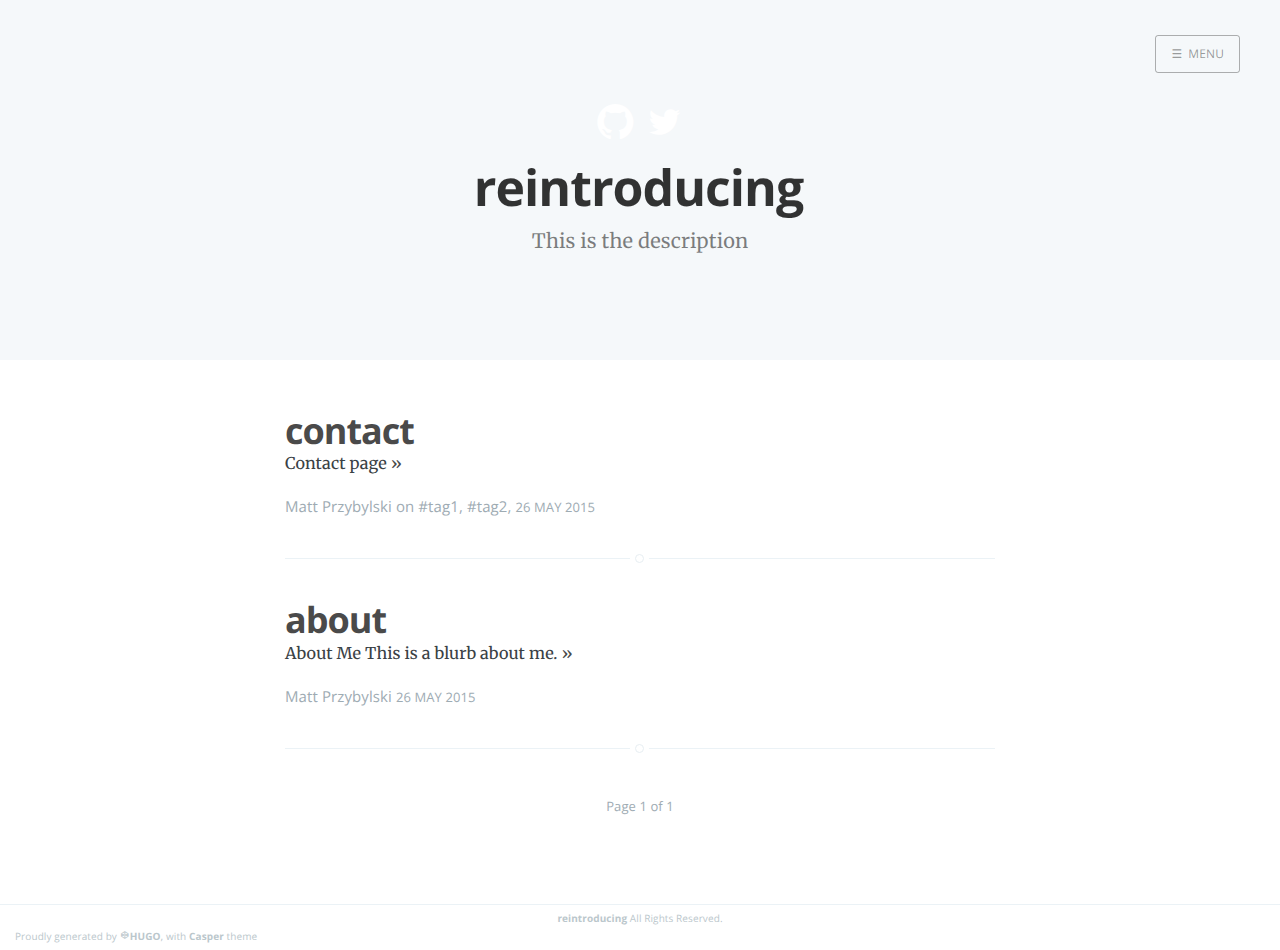
<file: index.html>
<!DOCTYPE html>
<html lang="en-us">
<head>

    <meta charset="utf-8" />
    <meta http-equiv="X-UA-Compatible" content="IE=edge" />

  	<meta property="og:title" content=" reintroducing" />
  	<meta property="og:site_name" content="reintroducing" />
  	<meta property="og:url" content="/" />

    
    <meta property="og:type" content="website" />
    

  <title>
     reintroducing
  </title>

    <meta name="description" content="This is the description" />

    <meta name="HandheldFriendly" content="True" />
    <meta name="viewport" content="width=device-width, initial-scale=1.0" />

    <link rel="shortcut icon" href="/images/favicon.ico">
	  <link rel="apple-touch-icon" href="/images/apple-touch-icon.png" />

    <link rel="stylesheet" type="text/css" href="/css/main.css" />
    <link rel="stylesheet" type="text/css" href="//fonts.googleapis.com/css?family=Merriweather:300,700,700italic,300italic|Open+Sans:700,400|Inconsolata" />


    
      
      
        <link href="/index.xml" rel="alternate" type="application/rss+xml" title="reintroducing" />
      
    
    <meta name="generator" content="Hugo 0.13" />

    <link rel="canonical" href="/" />

    
    <script>
      (function(i,s,o,g,r,a,m){i['GoogleAnalyticsObject']=r;i[r]=i[r]||function(){
      (i[r].q=i[r].q||[]).push(arguments)},i[r].l=1*new Date();a=s.createElement(o),
      m=s.getElementsByTagName(o)[0];a.async=1;a.src=g;m.parentNode.insertBefore(a,m)
      })(window,document,'script','//www.google-analytics.com/analytics.js','ga');

      ga('create', 'UA-311712-1', 'auto');
      ga('send', 'pageview');

    </script>
    
</head>
<body class="nav-closed">

  <div class="nav">
    <h3 class="nav-title">Menu</h3>
    <a href="#" class="nav-close">
        <span class="hidden">Close</span>
    </a>
    <ul>
        
            <li class="nav-opened " role="presentation">
            	<a href="/">Home</a>
            </li>
        
            <li class="nav-opened " role="presentation">
            	<a href="/about/">About</a>
            </li>
        
            <li class="nav-opened " role="presentation">
            	<a href="/contact/">Contact</a>
            </li>
        
    </ul>
    
    
    <a class="subscribe-button icon-feed" href="/index.xml">Subscribe</a>
    
</div>
<span class="nav-cover"></span>


 <div class="site-wrapper">


<header class="main-header no-cover">

    
    <nav class="main-nav overlay clearfix">
        
        
            <a class="menu-button" href="#"><span class="burger">&#9776;</span><span class="word">Menu</span></a>
        
    </nav>
    <div class="vertical">
        <div class="main-header-content inner">
            
                <a  href="https://github.com/reintroducing">
                <span class="icon-github" style="color:white;font-size:2em"></span>
                </a>
            
            &nbsp;
            
                <a class="bloglogo" href="https://twitter.com/reintroducing">
                    <span class="icon-twitter" style="color:white;font-size:2em"></span>
                </a>
            
            <h1 class="page-title">reintroducing</h1>
            <h2 class="page-description">This is the description</h2>
        </div>
    </div>
    <a class="scroll-down icon-arrow-left" href="#content"><span class="hidden">Scroll Down</span></a>
</header>


<main id="content" class="content" role="main">

    

    <div class="extra-pagination inner">
        <nav class="pagination" role="navigation">
	
	<span class="page-number">Page 1 of 1</span>
	
</nav>

    </div>

    
        
<article class="post page">
    <header class="post-header">
        <h2 class="post-title"><a href="/post-title">contact</a></h2>
    </header>
    <section class="post-excerpt">
        <p>Contact page <a class="read-more" href="/post-title">&raquo;</a></p>
    </section>
    <footer class="post-meta">
        
        
            Matt Przybylski
        
        on 
            
                <a href="/tags/tag1/">#tag1</a>,
            
                <a href="/tags/tag2/">#tag2</a>,
            
        
        <time class="post-date" datetime="2015-05-26T21:16:17-05:00">
            26 May 2015
        </time>
    </footer>
</article>




    
        
<article class="post page">
    <header class="post-header">
        <h2 class="post-title"><a href="/about">about</a></h2>
    </header>
    <section class="post-excerpt">
        <p>About Me This is a blurb about me. <a class="read-more" href="/about">&raquo;</a></p>
    </section>
    <footer class="post-meta">
        
        
            Matt Przybylski
        
        
        <time class="post-date" datetime="2015-05-26T19:40:01-05:00">
            26 May 2015
        </time>
    </footer>
</article>




    

    <nav class="pagination" role="navigation">
	
	<span class="page-number">Page 1 of 1</span>
	
</nav>


</main>

    <footer class="site-footer clearfix">
        <section class="copyright"><a href="">reintroducing</a> All Rights Reserved.</section>
        
        <section class="poweredby">Proudly generated by <a class="icon-hugo" href="http://gohugo.io">HUGO</a>, with <a class="icon-theme" href="https://github.com/vjeantet/hugo-theme-casper">Casper</a> theme</section>
        
    </footer>
    </div>
    <script src="/js/bundle.js"></script>

</body>
</html>
</file>
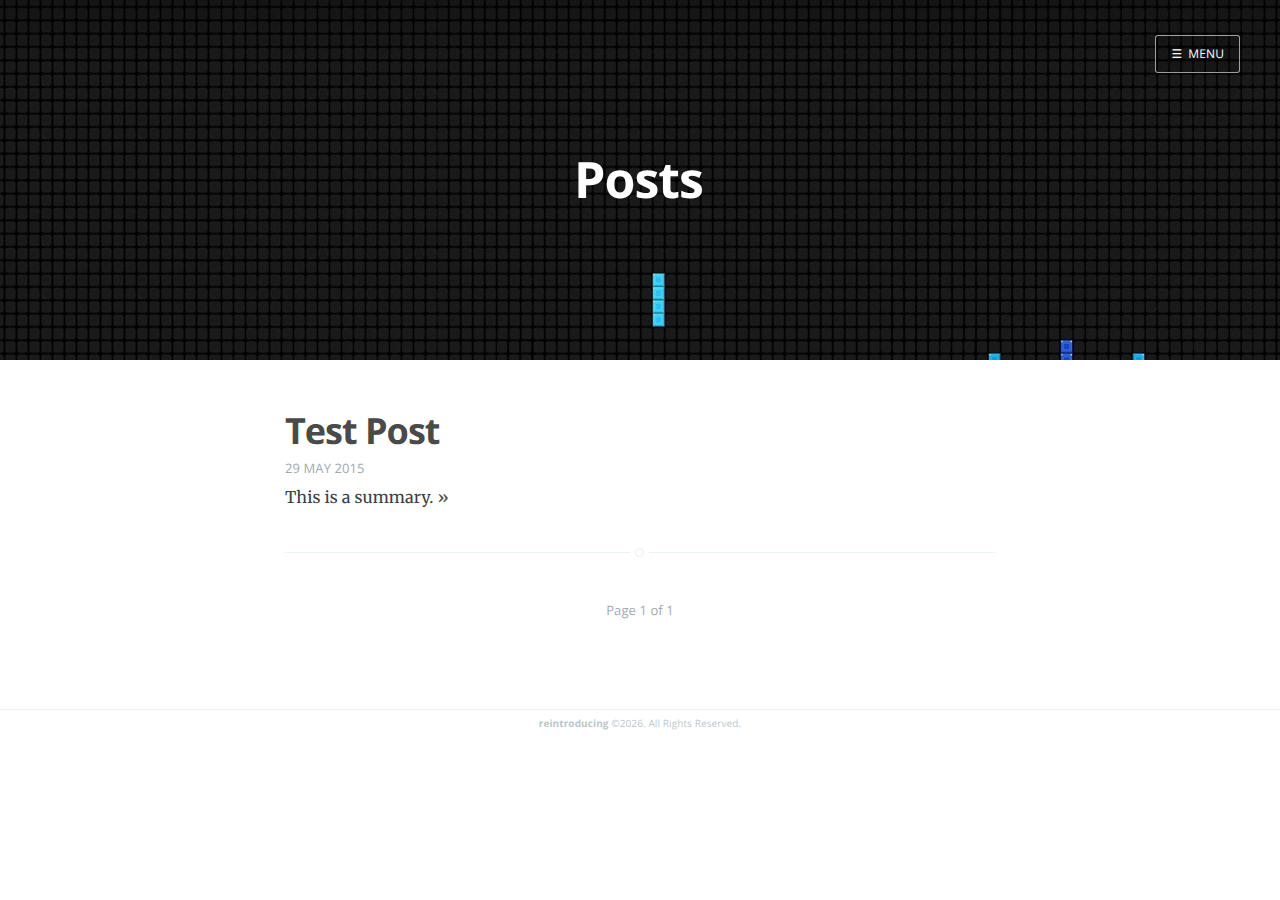
<file: posts/index.html>
<!doctype html>
<html lang="en-us">
    <head>
        <meta charset="utf-8">
        <meta http-equiv="X-UA-Compatible" content="IE=edge">
        <meta name="description" content="Just a dude typing stuff about code.">
        <meta name="HandheldFriendly" content="True">
        <meta name="viewport" content="width=device-width, initial-scale=1.0">
        <meta property="og:title" content=" Posts &middot;  reintroducing" />
        <meta property="og:site_name" content="reintroducing" />
        <meta property="og:url" content="/posts/" />

        
            <meta property="og:type" content="website">
        

        <title> Posts &middot;  reintroducing</title>

        <link rel="shortcut icon" href="/images/favicon.ico">
        <link rel="stylesheet" href="/css/main.css">
        <link rel="stylesheet" href="//fonts.googleapis.com/css?family=Merriweather:300,700,700italic,300italic|Open+Sans:700,400|Inconsolata">

        
            
                <link href="/index.xml" rel="alternate" type="application/rss+xml" title="reintroducing">
            
            
                <link href="/posts/index.xml" rel="alternate" type="application/rss+xml" title="Posts &middot; reintroducing">
            
        

        <meta name="generator" content="Hugo 0.13" />

        <link rel="canonical" href="/posts/">

        
            <script>
                (function(i,s,o,g,r,a,m){i['GoogleAnalyticsObject']=r;i[r]=i[r]||function(){
                (i[r].q=i[r].q||[]).push(arguments)},i[r].l=1*new Date();a=s.createElement(o),
                m=s.getElementsByTagName(o)[0];a.async=1;a.src=g;m.parentNode.insertBefore(a,m)
                })(window,document,'script','//www.google-analytics.com/analytics.js','ga');

                ga('create', 'UA-311712-1', 'auto');
                ga('send', 'pageview');
            </script>
        
    </head>

    <body class="nav-closed">
        <div class="nav">
    <h3 class="nav-title">Menu</h3>
    <a href="#" class="nav-close"><span class="hidden">Close</span></a>

    <ul>
        
            <li class="nav-opened " role="presentation">
            	<a href="/">Home</a>
            </li>
        
            <li class="nav-opened " role="presentation">
            	<a href="/about/">About</a>
            </li>
        
            <li class="nav-opened " role="presentation">
            	<a href="/contact/">Contact</a>
            </li>
        
    </ul>

    
        <a class="subscribe-button icon-feed" href="/posts/index.xml">Subscribe</a>
    
</div>

<span class="nav-cover"></span>

        <div class="site-wrapper">



	<header class="main-header tag-head" style="background-image: url(/images/cover.jpg)">

    <nav class="main-nav overlay clearfix">
      
      
          <a class="menu-button" href="#"><span class="burger">&#9776;</span><span class="word">Menu</span></a>
      
    </nav>
    <div class="vertical">
        <div class="main-header-content inner">
            <h1 class="page-title">Posts</h1>
            <h2 class="page-description">
                
            </h2>
        </div>
    </div>
</header>

<main class="content" role="main">
    

	<div class="extra-pagination inner">
    <nav class="pagination" role="navigation">
	
	<span class="page-number">Page 1 of 1</span>
	
</nav>
	</div>

	
	   
<article class="post posts">
    <header class="post-header">
        <h2 class="post-title"><a href="/posts/2015/05/19/test-post">Test Post</a></h2>
    </header>
    <time class="post-date" datetime="2015-05-29T00:00:00Z">
        29 May 2015
    </time>
    <section class="post-excerpt">
        <p>This is a summary. <a class="read-more" href="/posts/2015/05/19/test-post">&raquo;</a></p>
    </section>
    
</article>
	

	<nav class="pagination" role="navigation">
	
	<span class="page-number">Page 1 of 1</span>
	
</nav>
</main>



            <footer class="site-footer">
                <section class="copyright"><a href="">reintroducing</a> &copy;<script>document.write(new Date().getFullYear());</script>. All Rights Reserved.</section>
            </footer>
        </div>

        <script src="/js/prism.js"></script>
        <script src="/js/bundle.js"></script>
    </body>
</html>
</file>
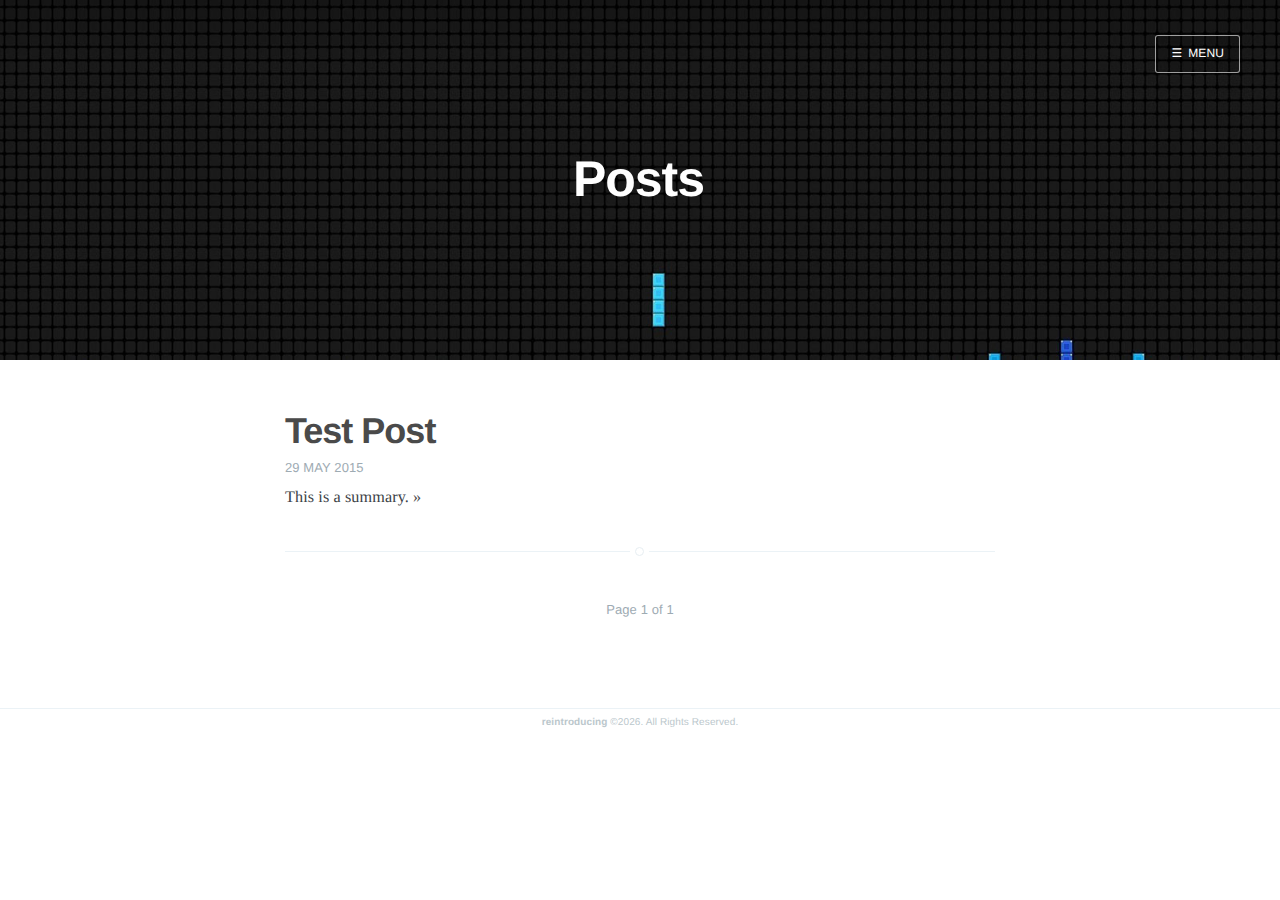
<file: posts/page/1/index.html>
<!DOCTYPE html><html><head><link rel="canonical" href="/posts/"/><meta http-equiv="content-type" content="text/html; charset=utf-8" /><meta http-equiv="refresh" content="0;url=/posts/" /></head></html>
</file>
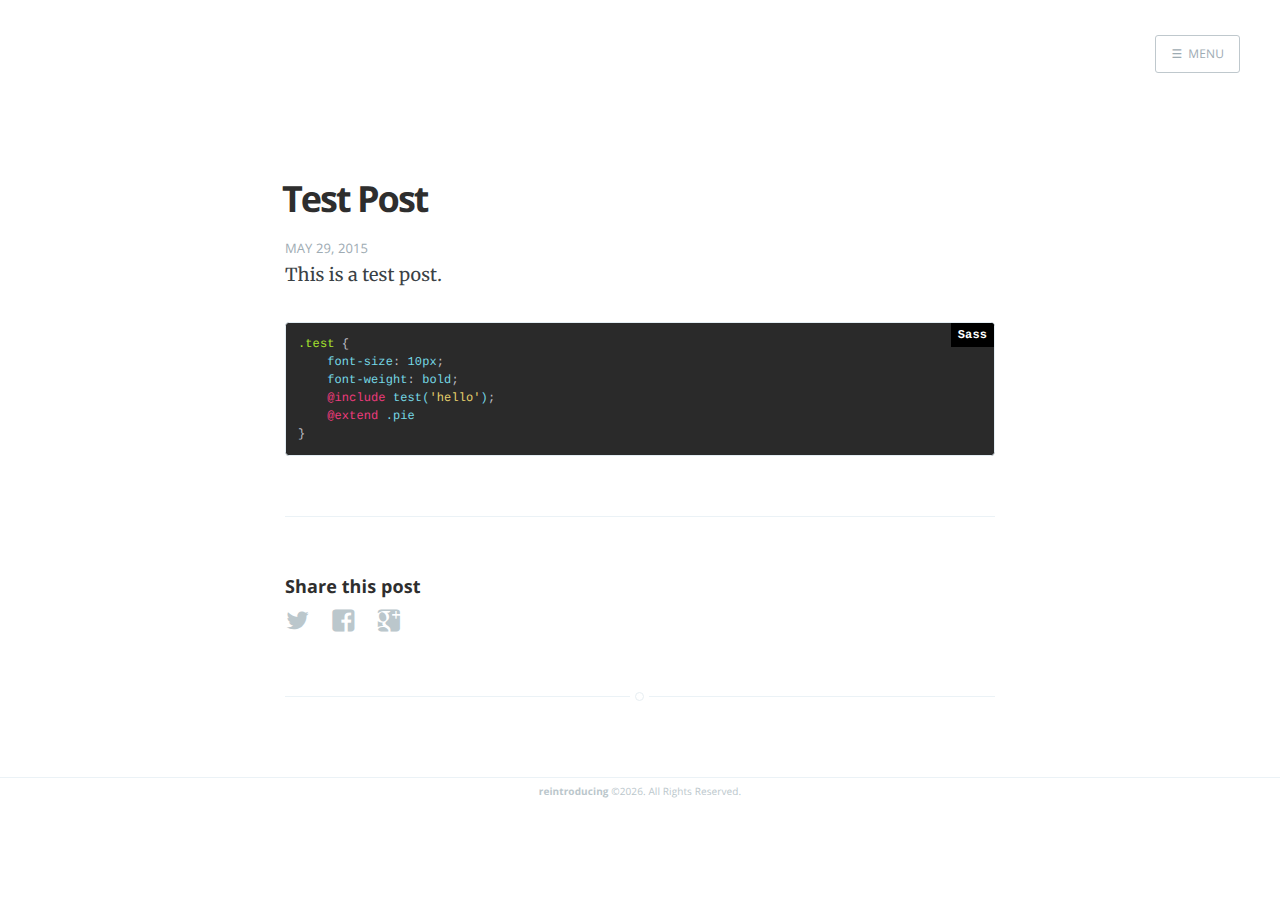
<file: posts/2015/05/19/test-post/index.html>
<!doctype html>
<html lang="en-us">
    <head>
        <meta charset="utf-8">
        <meta http-equiv="X-UA-Compatible" content="IE=edge">
        <meta name="description" content="Just a dude typing stuff about code.">
        <meta name="HandheldFriendly" content="True">
        <meta name="viewport" content="width=device-width, initial-scale=1.0">
        <meta property="og:title" content=" Test Post &middot;  reintroducing" />
        <meta property="og:site_name" content="reintroducing" />
        <meta property="og:url" content="/posts/2015/05/19/test-post/" />

        
            <meta property="og:type" content="article">
            <meta property="og:article:published_time" content="2015-05-29T00:00:00Z">

            
        

        <title> Test Post &middot;  reintroducing</title>

        <link rel="shortcut icon" href="/images/favicon.ico">
        <link rel="stylesheet" href="/css/main.css">
        <link rel="stylesheet" href="//fonts.googleapis.com/css?family=Merriweather:300,700,700italic,300italic|Open+Sans:700,400|Inconsolata">

        
            
                <link href="/index.xml" rel="alternate" type="application/rss+xml" title="reintroducing">
            
            
        

        <meta name="generator" content="Hugo 0.13" />

        <link rel="canonical" href="/posts/2015/05/19/test-post/">

        
            <script>
                (function(i,s,o,g,r,a,m){i['GoogleAnalyticsObject']=r;i[r]=i[r]||function(){
                (i[r].q=i[r].q||[]).push(arguments)},i[r].l=1*new Date();a=s.createElement(o),
                m=s.getElementsByTagName(o)[0];a.async=1;a.src=g;m.parentNode.insertBefore(a,m)
                })(window,document,'script','//www.google-analytics.com/analytics.js','ga');

                ga('create', 'UA-311712-1', 'auto');
                ga('send', 'pageview');
            </script>
        
    </head>

    <body class="nav-closed">
        <div class="nav">
    <h3 class="nav-title">Menu</h3>
    <a href="#" class="nav-close"><span class="hidden">Close</span></a>

    <ul>
        
            <li class="nav-opened " role="presentation">
            	<a href="/">Home</a>
            </li>
        
            <li class="nav-opened " role="presentation">
            	<a href="/about/">About</a>
            </li>
        
            <li class="nav-opened " role="presentation">
            	<a href="/contact/">Contact</a>
            </li>
        
    </ul>

    
        <a class="subscribe-button icon-feed" href="/index.xml">Subscribe</a>
    
</div>

<span class="nav-cover"></span>

        <div class="site-wrapper">



<header class="main-header post-head no-cover">
    <nav class="main-nav clearfix">


        
        
            <a class="menu-button" href="#"><span class="burger">&#9776;</span><span class="word">Menu</span></a>
        
    </nav>
</header>

<main class="content" role="main">
    <article class="post">
        <header class="post-header">
            <h1 class="post-title">Test Post</h1>
            <section class="post-meta">
                <time class="post-date" datetime="2015-05-29T00:00:00Z">May 29, 2015</time>

                
            </section>
        </header>

        <section class="post-content">
            <p>This is a test post.</p>

<pre><code class="language-scss">.test {
    font-size: 10px;
    font-weight: bold;
    @include test('hello');
    @extend .pie
}
</code></pre>

        </section>

        <footer class="post-footer">
            

            

            <section class="share">
                <h4>Share this post</h4>
                <a class="icon-twitter" style="font-size: 1.4em" href="https://twitter.com/share?text=Test%20Post&amp;url=%2fposts%2f2015%2f05%2f19%2ftest-post%2f" onclick="window.open(this.href, 'twitter-share', 'width=550,height=235');return false;">
                    <span class="hidden">Twitter</span>
                </a>
                <a class="icon-facebook" style="font-size: 1.4em" href="https://www.facebook.com/sharer/sharer.php?u=%2fposts%2f2015%2f05%2f19%2ftest-post%2f" onclick="window.open(this.href, 'facebook-share','width=580,height=296');return false;">
                    <span class="hidden">Facebook</span>
                </a>
                <a class="icon-google-plus" style="font-size: 1.4em" href="https://plus.google.com/share?url=%2fposts%2f2015%2f05%2f19%2ftest-post%2f" onclick="window.open(this.href, 'google-plus-share', 'width=490,height=530');return false;">
                    <span class="hidden">Google+</span>
                </a>
            </section>

            
                
                    <div id="disqus_thread"></div>
                    <script type="text/javascript">
                        var disqus_shortname = 'reintroducing';

                        (function() {
                            var dsq = document.createElement('script'); dsq.type = 'text/javascript'; dsq.async = true;
                            dsq.src = '//' + disqus_shortname + '.disqus.com/embed.js';

                            (document.getElementsByTagName('head')[0] || document.getElementsByTagName('body')[0]).appendChild(dsq);
                        })();
                    </script>
                    <noscript>Please enable JavaScript to view the <a href="https://disqus.com/?ref_noscript">comments powered by Disqus.</a></noscript>
                
            
        </footer>
    </article>
</main>

            <footer class="site-footer">
                <section class="copyright"><a href="">reintroducing</a> &copy;<script>document.write(new Date().getFullYear());</script>. All Rights Reserved.</section>
            </footer>
        </div>

        <script src="/js/prism.js"></script>
        <script src="/js/bundle.js"></script>
    </body>
</html>
</file>
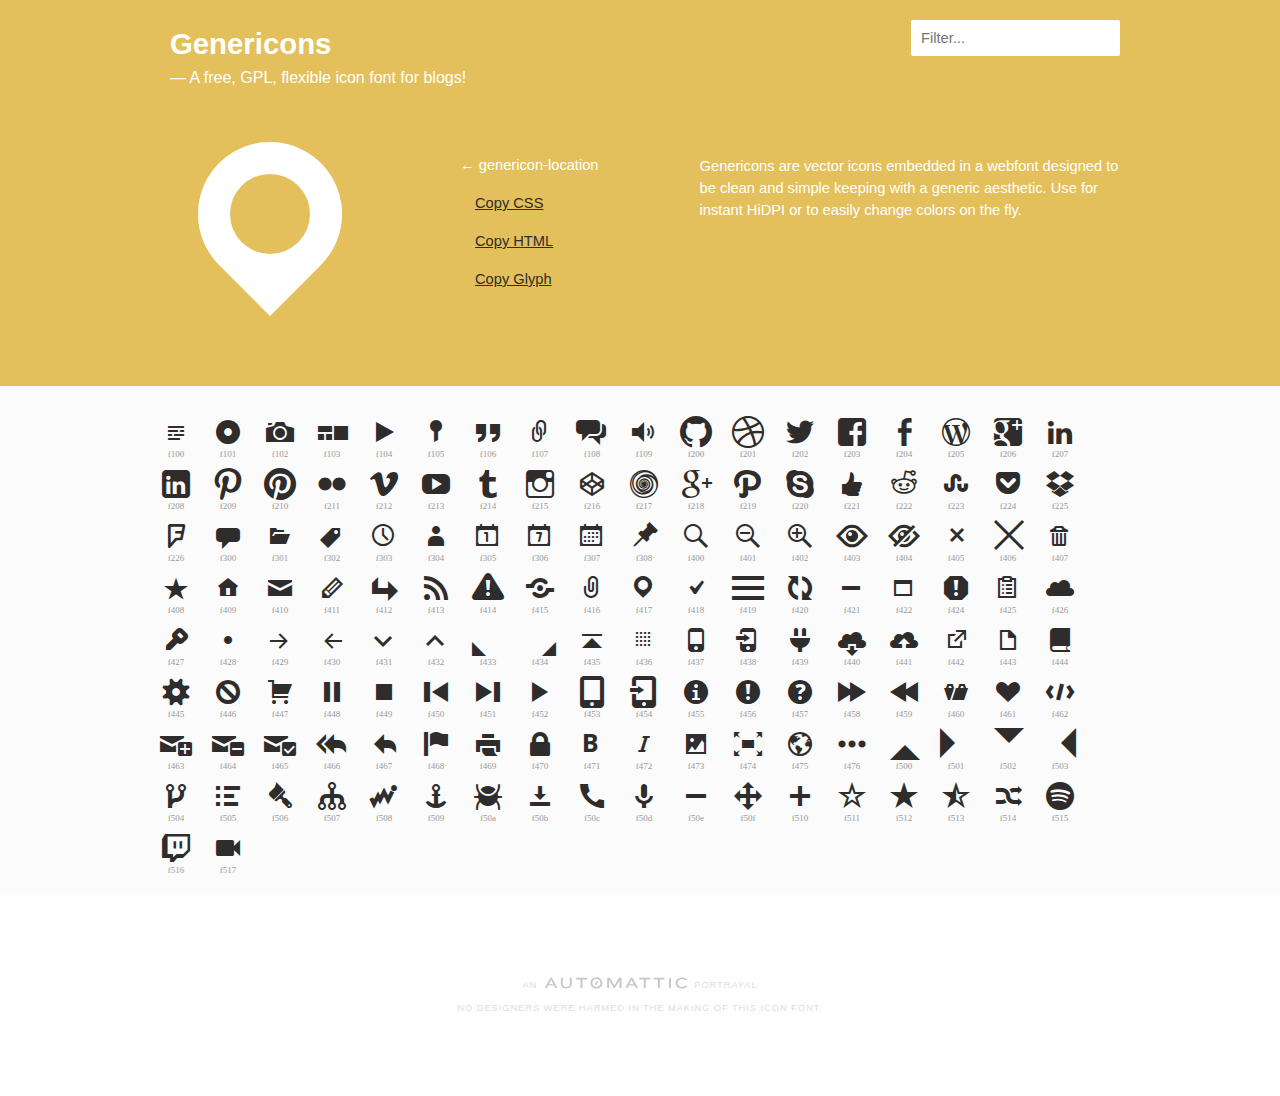
<file: fonts/example.html>
<!DOCTYPE html>
<html>
<head>
<title>Genericons</title>
<link rel="stylesheet" href="genericons.css">
<script type="text/javascript" src="https://ajax.googleapis.com/ajax/libs/jquery/1.7.2/jquery.min.js"></script>
<style type="text/css">
/**
 * Example page CSS
 */

body {
	font-family: sans-serif;
	line-height: 1.5;
	margin: 0;
	color: #2f2d2c;
	background: #fff;
	font-size: 11pt;
}

a {
	color: #2f2d2c;
}

h4 {
	margin-top: 40px;
}

#iconlist {
	clear: both;
	margin-bottom: 20px;
}

#iconlist div {
	padding: 10px;
	overflow: hidden;
	white-space: nowrap;
	font-size: 32px;
	line-height: 1;
	position: relative;
	width: 32px;
	height: 32px;
}

#iconlist div:before {
	margin-right: 20px;
}

#iconlist div:hover {
	cursor: pointer;
	color: #e4c05c;
}

#primary {
	background: #e4c05c;
	overflow: hidden;
}

#content {
	position: relative;
	color: #fff;
	max-width: 980px;
	padding: 0 10px;
	margin: 0 auto;
}

#icons {
	background: #fbfbfb;
}

#icons #iconlist {
	max-width: 980px;
	box-sizing: border-box;
	-moz-box-sizing:border-box;
	-webkit-box-sizing:border-box;
	padding: 20px 0;
	margin: 0 auto;
}

#glyph {
	float: left;
	width: 50%;
	box-sizing: border-box;
	-moz-box-sizing:border-box;
	-webkit-box-sizing:border-box;
	-ms-box-sizing:border-box;
	padding: 20px 0;
}

#glyph .info {
	float: right;
	width: 180px;
	padding: 36px 0 0 0;
}

#glyph .info a {
	color: #2f2d2c;
	display: block;
	padding: 8px 0 8px 15px;
}

#glyph .info strong {
	font-weight: normal;
	display: block;
	padding: 8px 0;
}

#glyph .genericon {
	font-size: 256px;
	width: 256px;
	height: 256px;
	overflow: visible;
	float: left;
}

.description {
	margin-top: 50px;
	width: 48%;
	float: right;
	padding-left: 40px;
	margin-left: 2%;
	box-sizing: border-box;
	-moz-box-sizing:border-box;
	-webkit-box-sizing:border-box;
	-ms-box-sizing:border-box;
	background-size: 4px 4px;
}

#primary h2 {
	color: white;
	margin: 0 auto;
	padding: 22px 0 0 20px;
	max-width: 980px;
	font-size: 2em;
}

#primary h2 span {
	display: block;
	font-weight: normal;
	font-size: 12pt;
}

#footer {
	clear: both;
	max-width: 980px;
	margin: 80px auto;
	text-align: center;
	text-transform: uppercase;
	letter-spacing: .1em;
	font-size: 7pt;
	color: #ddd;
}

#footer a {
	color: #ccc;
	display: inline-block;
	width: 150px;
	overflow: hidden;
	text-indent: 100%;
	position: relative;
	top: 2px;
	opacity: .3;
	background-repeat: no-repeat;
	background-position: center top;
	background-image: url('[data-uri]');
}

#footer a:hover {
	opacity: 1;
}

pre, code {
	font: 14px/1.5 monospace;
}

.code {
	display: block;
	font: 14px/1.5 monospace;
	width: 600px;
	white-space: pre;
	border: 1px solid #ccc;
	padding: 10px;
	overflow: auto;
	min-height: 110px;
}

#iconlist .new, #iconlist .update {
	position: relative;
}

#iconlist .new:after, #iconlist .update:after {
	color: #e4c05c;
	display: block;
	content: "NEW";
	font: bold 8px/1 sans-serif;
	position: absolute;
	top: 0px;
	text-align: center;
	z-index: 10;
	width: 100%;
}

#iconlist .update:after {
	content: "UPDATE";
	left: -1px;
}

body.searching #iconlist span.update:after, body.searching #iconlist span.new:after {
	display: none;
}

#search {
	border: 0;
	border-radius: 2px;
	position: absolute;
	right: 20px;
	font: 11pt sans-serif;
	padding: 10px;
	top: 20px;
	background: rgba(255,255,255,.8);
}

#search:focus {
	background: #fff;
	outline: none;
}

.genericon-404 {
	display: none !important; /* This is an easter egg */
}

.genericon:after {
	content: attr(alt);
	display: block;
	font-size: 9px;
	color: #999;
	text-align: center;
}

.hideUACs.genericon:after {
	content: none;
}


@media only screen and ( max-width: 900px ) {

	#glyph {
		float: none;
		width: 100%;
	}
	
	#glyph .info {
		width: 30%;
	}
	#glyph .genericon {
		width: 70%;
	}

	.description {
		clear: both;
		width: 100%;
		background: none;
		padding-left: 0;
		float: none;
	}

}
</style>
<script type="text/javascript">
/**
 * Example page JS
 */

function copyToClipboard ( text, copyMode ) {
	if ( copyMode == "css" ) {
		window.prompt( "Copy this, then paste in your CSS :before selector.", text );
	} else if ( copyMode == "html" ) {
		window.prompt( "Copy this, then paste in your HTML.", text );
	} else {
		window.prompt( "Copy this, then paste in your Photoshop textfield.", text );
	}
}

function pickRandomIcon() {
	var divs = jQuery("#iconlist div").get().sort(function(){
			return Math.round(Math.random())-0.5;
		}).slice(0,1);

	attr = jQuery(divs).attr('alt');
	cssclass = jQuery(divs).attr('class');
	displayGlyph( attr, cssclass );

}

function displayGlyph( attr, cssclass ) {

	// set permalink
	var permalink = cssclass.split(' genericon-')[1];
	window.location.hash = permalink;

	// css copy string
	csstext = "content: \'\\" + attr + "';";

	// html copy string
	htmltext = '<span class="' + cssclass + '"></span>';

	// glyph copy string
	glyphtemp = "&#x" + attr + ";";
	jQuery('#temp').html( glyphtemp );
	glyphtext = jQuery('#temp').text();

	// final output
	output = '<div class="' + cssclass + '"></div>'
	+ '<div class="info">'
		+ '<strong>&larr; ' + cssclass.split( ' ' )[1] + '</strong>'
		+ '<a href="javascript:copyToClipboard(csstext, \'css\')">Copy CSS</a>'
		+ '<a href="javascript:copyToClipboard(htmltext, \'html\')">Copy HTML</a>'
		+ '<a href="javascript:copyToClipboard(glyphtext)">Copy Glyph</a>'
	+ '</div>';

	jQuery( '#glyph' ).html( output );

}

function sortUnicode ( a, b ) {
	var numberA = jQuery(a).attr('alt').replace('f', '');
	var numberB = jQuery(b).attr('alt').replace('f', '');
	var contentA =parseInt( numberA, 16 );
	var contentB =parseInt( numberB, 16 );
	return (contentA < contentB) ? -1 : (contentA > contentB) ? 1 : 0;
}

jQuery(document).ready(function() {

	// pick random icon if no permalink, otherwise go to permalink
	if ( window.location.hash ) {
		permalink = "genericon-" + window.location.hash.split('#')[1];
		attr = jQuery( '.' + permalink ).attr( 'alt' );
		cssclass = jQuery( '.' + permalink ).attr('class');
		displayGlyph( attr, cssclass );
	} else {
		pickRandomIcon();
	}

	jQuery( '#iconlist div' ).click(function() {

		attr = jQuery( this ).attr( 'alt' );
		cssclass = jQuery( this ).attr( 'class' );

		displayGlyph( attr, cssclass );

	});

	var $rows = jQuery('#iconlist div');
	jQuery('#search').keyup(function() {
	
		// remove update text when using search
		jQuery('body').addClass('searching');
	
	    var val = jQuery.trim(jQuery(this).val()).replace(/ +/g, ' ').toLowerCase();
	
	    $rows.show().filter(function() {
	        var text = jQuery(this).text().replace(/\s+/g, ' ').toLowerCase();
	        return !~text.indexOf(val);
	    }).hide();
	});
	
	jQuery('input#search').focus();

	// sort based on number
	jQuery('#iconlist div').sort( sortUnicode ).appendTo('#iconlist');

});

function toggleUACs() {
	jQuery('.genericon').toggleClass('hideUACs');
}
</script>
</head>

<body>

<div id="main">

	<div id="primary">
		<div id="content">

			<h2>Genericons <span>&mdash; A free, GPL, flexible icon font for blogs!</span></h2>

			<input placeholder="Filter..." name="search" id="search" type="text" value="" maxlength="150" />

			<div id="glyph">
			</div>
			
			<div class="description">
				<p>Genericons are vector icons embedded in a webfont designed to be clean and simple keeping with a generic aesthetic. Use for instant HiDPI or to easily change colors on the fly.</p>
			</div>
			
		</div>
	</div>

	<div id="icons">
		<div id="iconlist">
		
			<!-- note, the text inside the HTML elements is purely for the seach -->
			
			<div alt="f423" class="genericon genericon-404" title="genericon-404">404</div>
			
			<div alt="f508" class="genericon genericon-activity" title="genericon-activity">activity</div>
			
			<div alt="f509" class="genericon genericon-anchor" title="genericon-anchor">anchor</div>
			
			<div alt="f101" class="genericon genericon-aside" title="genericon-aside">aside</div>
			
			<div alt="f416" class="genericon genericon-attachment" title="genericon-attachment">attachment</div>
			
			<div alt="f109" class="genericon genericon-audio" title="genericon-audio">audio</div>
			
			<div alt="f471" class="genericon genericon-bold" title="genericon-bold">bold</div>
			
			<div alt="f444" class="genericon genericon-book" title="genericon-book">book</div>
			
			<div alt="f50a" class="genericon genericon-bug" title="genericon-bug">bug</div>
			
			<div alt="f447" class="genericon genericon-cart" title="genericon-cart">cart</div>
			
			<div alt="f301" class="genericon genericon-category" title="genericon-category">category</div>
			
			<div alt="f108" class="genericon genericon-chat" title="genericon-chat">chat</div>
			
			<div alt="f418" class="genericon genericon-checkmark" title="genericon-checkmark">checkmark</div>
			
			<div alt="f405" class="genericon genericon-close" title="genericon-close">close</div>
			
			<div alt="f406" class="genericon genericon-close-alt" title="genericon-close-alt">close-alt</div>
			
			<div alt="f426" class="genericon genericon-cloud" title="genericon-cloud">cloud</div>
			
			<div alt="f440" class="genericon genericon-cloud-download" title="genericon-cloud-download">cloud-download</div>
			
			<div alt="f441" class="genericon genericon-cloud-upload" title="genericon-cloud-upload">cloud-upload</div>
			
			<div alt="f462" class="genericon genericon-code" title="genericon-code">code</div>
			
			<div alt="f216" class="genericon genericon-codepen" title="genericon-codepen">codepen</div>
			
			<div alt="f445" class="genericon genericon-cog" title="genericon-cog">cog</div>
			
			<div alt="f432" class="genericon genericon-collapse" title="genericon-collapse">collapse</div>
			
			<div alt="f300" class="genericon genericon-comment" title="genericon-comment">comment</div>
			
			<div alt="f305" class="genericon genericon-day" title="genericon-day">day</div>
			
			<div alt="f221" class="genericon genericon-digg" title="genericon-digg">digg</div>
			
			<div alt="f443" class="genericon genericon-document" title="genericon-document">document</div>
			
			<div alt="f428" class="genericon genericon-dot" title="genericon-dot">dot</div>
			
			<div alt="f502" class="genericon genericon-downarrow" title="genericon-downarrow">downarrow</div>
			
			<div alt="f50b" class="genericon genericon-download" title="genericon-download">download</div>
			
			<div alt="f436" class="genericon genericon-draggable" title="genericon-draggable">draggable</div>
			
			<div alt="f201" class="genericon genericon-dribbble" title="genericon-dribbble">dribbble</div>
			
			<div alt="f225" class="genericon genericon-dropbox" title="genericon-dropbox">dropbox</div>
			
			<div alt="f433" class="genericon genericon-dropdown" title="genericon-dropdown">dropdown</div>
			
			<div alt="f434" class="genericon genericon-dropdown-left" title="genericon-dropdown-left">dropdown-left</div>
			
			<div alt="f411" class="genericon genericon-edit" title="genericon-edit">edit</div>
			
			<div alt="f476" class="genericon genericon-ellipsis" title="genericon-ellipsis">ellipsis</div>
			
			<div alt="f431" class="genericon genericon-expand" title="genericon-expand">expand</div>
			
			<div alt="f442" class="genericon genericon-external" title="genericon-external">external</div>
			
			<div alt="f203" class="genericon genericon-facebook" title="genericon-facebook">facebook</div>
			
			<div alt="f204" class="genericon genericon-facebook-alt" title="genericon-facebook-alt">facebook-alt</div>
			
			<div alt="f458" class="genericon genericon-fastforward" title="genericon-fastforward">fastforward</div>
			
			<div alt="f413" class="genericon genericon-feed" title="genericon-feed">feed</div>
			
			<div alt="f468" class="genericon genericon-flag" title="genericon-flag">flag</div>
			
			<div alt="f211" class="genericon genericon-flickr" title="genericon-flickr">flickr</div>
			
			<div alt="f226" class="genericon genericon-foursquare" title="genericon-foursquare">foursquare</div>
			
			<div alt="f474" class="genericon genericon-fullscreen" title="genericon-fullscreen">fullscreen</div>
			
			<div alt="f103" class="genericon genericon-gallery" title="genericon-gallery">gallery</div>
			
			<div alt="f200" class="genericon genericon-github" title="genericon-github">github</div>
			
			<div alt="f206" class="genericon genericon-googleplus" title="genericon-googleplus">googleplus</div>
			
			<div alt="f218" class="genericon genericon-googleplus-alt" title="genericon-googleplus-alt">googleplus-alt</div>
			
			<div alt="f50c" class="genericon genericon-handset" title="genericon-handset">handset</div>
			
			<div alt="f461" class="genericon genericon-heart" title="genericon-heart">heart</div>
			
			<div alt="f457" class="genericon genericon-help" title="genericon-help">help</div>
			
			<div alt="f404" class="genericon genericon-hide" title="genericon-hide">hide</div>
			
			<div alt="f505" class="genericon genericon-hierarchy" title="genericon-hierarchy">hierarchy</div>
			
			<div alt="f409" class="genericon genericon-home" title="genericon-home">home</div>
			
			<div alt="f102" class="genericon genericon-image" title="genericon-image">image</div>
			
			<div alt="f455" class="genericon genericon-info" title="genericon-info">info</div>
			
			<div alt="f215" class="genericon genericon-instagram" title="genericon-instagram">instagram</div>
			
			<div alt="f472" class="genericon genericon-italic" title="genericon-italic">italic</div>
			
			<div alt="f427" class="genericon genericon-key" title="genericon-key">key</div>
			
			<div alt="f503" class="genericon genericon-leftarrow" title="genericon-leftarrow">leftarrow</div>
			
			<div alt="f107" class="genericon genericon-link" title="genericon-link">link</div>
			
			<div alt="f207" class="genericon genericon-linkedin" title="genericon-linkedin">linkedin</div>
			
			<div alt="f208" class="genericon genericon-linkedin-alt" title="genericon-linkedin-alt">linkedin-alt</div>
			
			<div alt="f417" class="genericon genericon-location" title="genericon-location">location</div>
			
			<div alt="f470" class="genericon genericon-lock" title="genericon-lock">lock</div>
			
			<div alt="f410" class="genericon genericon-mail" title="genericon-mail">mail</div>
			
			<div alt="f422" class="genericon genericon-maximize" title="genericon-maximize">maximize</div>
			
			<div alt="f419" class="genericon genericon-menu" title="genericon-menu">menu</div>
			
			<div alt="f50d" class="genericon genericon-microphone" title="genericon-microphone">microphone</div>
			
			<div alt="f421" class="genericon genericon-minimize" title="genericon-minimize">minimize</div>
			
			<div alt="f50e" class="genericon genericon-minus" title="genericon-minus">minus</div>
			
			<div alt="f307" class="genericon genericon-month" title="genericon-month">month</div>
			
			<div alt="f50f" class="genericon genericon-move" title="genericon-move">move</div>
			
			<div alt="f429" class="genericon genericon-next" title="genericon-next">next</div>
			
			<div alt="f456" class="genericon genericon-notice" title="genericon-notice">notice</div>
			
			<div alt="f506" class="genericon genericon-paintbrush" title="genericon-paintbrush">paintbrush</div>
			
			<div alt="f219" class="genericon genericon-path" title="genericon-path">path</div>
			
			<div alt="f448" class="genericon genericon-pause" title="genericon-pause">pause</div>
			
			<div alt="f437" class="genericon genericon-phone" title="genericon-phone">phone</div>
			
			<div alt="f473" class="genericon genericon-picture" title="genericon-picture">picture</div>
			
			<div alt="f308" class="genericon genericon-pinned" title="genericon-pinned">pinned</div>
			
			<div alt="f209" class="genericon genericon-pinterest" title="genericon-pinterest">pinterest</div>
			
			<div alt="f210" class="genericon genericon-pinterest-alt" title="genericon-pinterest-alt">pinterest-alt</div>
			
			<div alt="f452" class="genericon genericon-play" title="genericon-play">play</div>
			
			<div alt="f439" class="genericon genericon-plugin" title="genericon-plugin">plugin</div>
			
			<div alt="f510" class="genericon genericon-plus" title="genericon-plus">plus</div>
			
			<div alt="f224" class="genericon genericon-pocket" title="genericon-pocket">pocket</div>
			
			<div alt="f217" class="genericon genericon-polldaddy" title="genericon-polldaddy">polldaddy</div>
			
			<div alt="f460" class="genericon genericon-portfolio" title="genericon-portfolio">portfolio</div>
			
			<div alt="f430" class="genericon genericon-previous" title="genericon-previous">previous</div>
			
			<div alt="f469" class="genericon genericon-print" title="genericon-print">print</div>
			
			<div alt="f106" class="genericon genericon-quote" title="genericon-quote">quote</div>
			
			<div alt="f511" class="genericon genericon-rating-empty" title="genericon-rating-empty">rating-empty</div>
			
			<div alt="f512" class="genericon genericon-rating-full" title="genericon-rating-full">rating-full</div>
			
			<div alt="f513" class="genericon genericon-rating-half" title="genericon-rating-half">rating-half</div>
			
			<div alt="f222" class="genericon genericon-reddit" title="genericon-reddit">reddit</div>
			
			<div alt="f420" class="genericon genericon-refresh" title="genericon-refresh">refresh</div>
			
			<div alt="f412" class="genericon genericon-reply" title="genericon-reply">reply</div>
			
			<div alt="f466" class="genericon genericon-reply-alt" title="genericon-reply-alt">reply-alt</div>
			
			<div alt="f467" class="genericon genericon-reply-single" title="genericon-reply-single">reply-single</div>
			
			<div alt="f459" class="genericon genericon-rewind" title="genericon-rewind">rewind</div>
			
			<div alt="f501" class="genericon genericon-rightarrow" title="genericon-rightarrow">rightarrow</div>
			
			<div alt="f400" class="genericon genericon-search" title="genericon-search">search</div>
			
			<div alt="f438" class="genericon genericon-send-to-phone" title="genericon-send-to-phone">send-to-phone</div>
			
			<div alt="f454" class="genericon genericon-send-to-tablet" title="genericon-send-to-tablet">send-to-tablet</div>
			
			<div alt="f415" class="genericon genericon-share" title="genericon-share">share</div>
			
			<div alt="f403" class="genericon genericon-show" title="genericon-show">show</div>
			
			<div alt="f514" class="genericon genericon-shuffle" title="genericon-shuffle">shuffle</div>
			
			<div alt="f507" class="genericon genericon-sitemap" title="genericon-sitemap">sitemap</div>
			
			<div alt="f451" class="genericon genericon-skip-ahead" title="genericon-skip-ahead">skip-ahead</div>
			
			<div alt="f450" class="genericon genericon-skip-back" title="genericon-skip-back">skip-back</div>
			
			<div alt="f220" class="genericon genericon-skype" title="genericon-skype">skype</div>
			
			<div alt="f424" class="genericon genericon-spam" title="genericon-spam">spam</div>
			
			<div alt="f515" class="genericon genericon-spotify" title="genericon-spotify">spotify</div>
			
			<div alt="f100" class="genericon genericon-standard" title="genericon-standard">standard</div>
			
			<div alt="f408" class="genericon genericon-star" title="genericon-star">star</div>
			
			<div alt="f105" class="genericon genericon-status" title="genericon-status">status</div>
			
			<div alt="f449" class="genericon genericon-stop" title="genericon-stop">stop</div>
			
			<div alt="f223" class="genericon genericon-stumbleupon" title="genericon-stumbleupon">stumbleupon</div>
			
			<div alt="f463" class="genericon genericon-subscribe" title="genericon-subscribe">subscribe</div>
			
			<div alt="f465" class="genericon genericon-subscribed" title="genericon-subscribed">subscribed</div>
			
			<div alt="f425" class="genericon genericon-summary" title="genericon-summary">summary</div>
			
			<div alt="f453" class="genericon genericon-tablet" title="genericon-tablet">tablet</div>
			
			<div alt="f302" class="genericon genericon-tag" title="genericon-tag">tag</div>
			
			<div alt="f303" class="genericon genericon-time" title="genericon-time">time</div>
			
			<div alt="f435" class="genericon genericon-top" title="genericon-top">top</div>
			
			<div alt="f407" class="genericon genericon-trash" title="genericon-trash">trash</div>
			
			<div alt="f214" class="genericon genericon-tumblr" title="genericon-tumblr">tumblr</div>
			
			<div alt="f516" class="genericon genericon-twitch" title="genericon-twitch">twitch</div>
			
			<div alt="f202" class="genericon genericon-twitter" title="genericon-twitter">twitter</div>
			
			<div alt="f446" class="genericon genericon-unapprove" title="genericon-unapprove">unapprove</div>
			
			<div alt="f464" class="genericon genericon-unsubscribe" title="genericon-unsubscribe">unsubscribe</div>
			
			<div alt="f401" class="genericon genericon-unzoom" title="genericon-unzoom">unzoom</div>
			
			<div alt="f500" class="genericon genericon-uparrow" title="genericon-uparrow">uparrow</div>
			
			<div alt="f304" class="genericon genericon-user" title="genericon-user">user</div>
			
			<div alt="f104" class="genericon genericon-video" title="genericon-video">video</div>
			
			<div alt="f517" class="genericon genericon-videocamera" title="genericon-videocamera">videocamera</div>
			
			<div alt="f212" class="genericon genericon-vimeo" title="genericon-vimeo">vimeo</div>
			
			<div alt="f414" class="genericon genericon-warning" title="genericon-warning">warning</div>
			
			<div alt="f475" class="genericon genericon-website" title="genericon-website">website</div>
			
			<div alt="f306" class="genericon genericon-week" title="genericon-week">week</div>
			
			<div alt="f205" class="genericon genericon-wordpress" title="genericon-wordpress">wordpress</div>
			
			<div alt="f504" class="genericon genericon-xpost" title="genericon-xpost">xpost</div>
			
			<div alt="f213" class="genericon genericon-youtube" title="genericon-youtube">youtube</div>
			
			<div alt="f402" class="genericon genericon-zoom" title="genericon-zoom">zoom</div>
			

		</div>
		
		<div id="temp" style="display: none;"></div>
		
	</div>

	<div id="footer">

		<p>An <a href="http://automattic.com" rel="nofollow">Automattic</a> Portrayal</p>
		<p>No designers were harmed in the making of this icon font.</p>
		

	</div>

</div>

</body>
</html>
</file>
<file: fonts/genericons.css>
/**

	Genericons

*/


/* IE8 and below use EOT and allow cross-site embedding. 
   IE9 uses WOFF which is base64 encoded to allow cross-site embedding.
   So unfortunately, IE9 will throw a console error, but it'll still work.
   When the font is base64 encoded, cross-site embedding works in Firefox */

@font-face {
    font-family: 'Genericons';
    src: url('Genericons.eot');
}

@font-face {
    font-family: 'Genericons';
    src: url([data-uri]) format('woff'),
         url('Genericons.ttf') format('truetype'),
         url('Genericons.svg#genericonsregular') format('svg');
    font-weight: normal;
    font-style: normal;
}

@media screen and (-webkit-min-device-pixel-ratio:0) {
  @font-face {
    font-family: "Genericons";
    src: url("./Genericons.svg#Genericons") format("svg");
  }
}


/**
 * All Genericons
 */

.genericon {
	font-size: 16px;
	vertical-align: top;
	text-align: center;
	-moz-transition: color .1s ease-in 0;
	-webkit-transition: color .1s ease-in 0;
	display: inline-block;
	font-family: "Genericons";
	font-style: normal;
	font-weight: normal;
	font-variant: normal;
	line-height: 1;
	text-decoration: inherit;
	text-transform: none;
	-moz-osx-font-smoothing: grayscale;
	-webkit-font-smoothing: antialiased;
	speak: none;
}


/**
 * Individual icons
 */

.genericon-404:before { content: "\f423"; }
.genericon-activity:before { content: "\f508"; }
.genericon-anchor:before { content: "\f509"; }
.genericon-aside:before { content: "\f101"; }
.genericon-attachment:before { content: "\f416"; }
.genericon-audio:before { content: "\f109"; }
.genericon-bold:before { content: "\f471"; }
.genericon-book:before { content: "\f444"; }
.genericon-bug:before { content: "\f50a"; }
.genericon-cart:before { content: "\f447"; }
.genericon-category:before { content: "\f301"; }
.genericon-chat:before { content: "\f108"; }
.genericon-checkmark:before { content: "\f418"; }
.genericon-close:before { content: "\f405"; }
.genericon-close-alt:before { content: "\f406"; }
.genericon-cloud:before { content: "\f426"; }
.genericon-cloud-download:before { content: "\f440"; }
.genericon-cloud-upload:before { content: "\f441"; }
.genericon-code:before { content: "\f462"; }
.genericon-codepen:before { content: "\f216"; }
.genericon-cog:before { content: "\f445"; }
.genericon-collapse:before { content: "\f432"; }
.genericon-comment:before { content: "\f300"; }
.genericon-day:before { content: "\f305"; }
.genericon-digg:before { content: "\f221"; }
.genericon-document:before { content: "\f443"; }
.genericon-dot:before { content: "\f428"; }
.genericon-downarrow:before { content: "\f502"; }
.genericon-download:before { content: "\f50b"; }
.genericon-draggable:before { content: "\f436"; }
.genericon-dribbble:before { content: "\f201"; }
.genericon-dropbox:before { content: "\f225"; }
.genericon-dropdown:before { content: "\f433"; }
.genericon-dropdown-left:before { content: "\f434"; }
.genericon-edit:before { content: "\f411"; }
.genericon-ellipsis:before { content: "\f476"; }
.genericon-expand:before { content: "\f431"; }
.genericon-external:before { content: "\f442"; }
.genericon-facebook:before { content: "\f203"; }
.genericon-facebook-alt:before { content: "\f204"; }
.genericon-fastforward:before { content: "\f458"; }
.genericon-feed:before { content: "\f413"; }
.genericon-flag:before { content: "\f468"; }
.genericon-flickr:before { content: "\f211"; }
.genericon-foursquare:before { content: "\f226"; }
.genericon-fullscreen:before { content: "\f474"; }
.genericon-gallery:before { content: "\f103"; }
.genericon-github:before { content: "\f200"; }
.genericon-googleplus:before { content: "\f206"; }
.genericon-googleplus-alt:before { content: "\f218"; }
.genericon-handset:before { content: "\f50c"; }
.genericon-heart:before { content: "\f461"; }
.genericon-help:before { content: "\f457"; }
.genericon-hide:before { content: "\f404"; }
.genericon-hierarchy:before { content: "\f505"; }
.genericon-home:before { content: "\f409"; }
.genericon-image:before { content: "\f102"; }
.genericon-info:before { content: "\f455"; }
.genericon-instagram:before { content: "\f215"; }
.genericon-italic:before { content: "\f472"; }
.genericon-key:before { content: "\f427"; }
.genericon-leftarrow:before { content: "\f503"; }
.genericon-link:before { content: "\f107"; }
.genericon-linkedin:before { content: "\f207"; }
.genericon-linkedin-alt:before { content: "\f208"; }
.genericon-location:before { content: "\f417"; }
.genericon-lock:before { content: "\f470"; }
.genericon-mail:before { content: "\f410"; }
.genericon-maximize:before { content: "\f422"; }
.genericon-menu:before { content: "\f419"; }
.genericon-microphone:before { content: "\f50d"; }
.genericon-minimize:before { content: "\f421"; }
.genericon-minus:before { content: "\f50e"; }
.genericon-month:before { content: "\f307"; }
.genericon-move:before { content: "\f50f"; }
.genericon-next:before { content: "\f429"; }
.genericon-notice:before { content: "\f456"; }
.genericon-paintbrush:before { content: "\f506"; }
.genericon-path:before { content: "\f219"; }
.genericon-pause:before { content: "\f448"; }
.genericon-phone:before { content: "\f437"; }
.genericon-picture:before { content: "\f473"; }
.genericon-pinned:before { content: "\f308"; }
.genericon-pinterest:before { content: "\f209"; }
.genericon-pinterest-alt:before { content: "\f210"; }
.genericon-play:before { content: "\f452"; }
.genericon-plugin:before { content: "\f439"; }
.genericon-plus:before { content: "\f510"; }
.genericon-pocket:before { content: "\f224"; }
.genericon-polldaddy:before { content: "\f217"; }
.genericon-portfolio:before { content: "\f460"; }
.genericon-previous:before { content: "\f430"; }
.genericon-print:before { content: "\f469"; }
.genericon-quote:before { content: "\f106"; }
.genericon-rating-empty:before { content: "\f511"; }
.genericon-rating-full:before { content: "\f512"; }
.genericon-rating-half:before { content: "\f513"; }
.genericon-reddit:before { content: "\f222"; }
.genericon-refresh:before { content: "\f420"; }
.genericon-reply:before { content: "\f412"; }
.genericon-reply-alt:before { content: "\f466"; }
.genericon-reply-single:before { content: "\f467"; }
.genericon-rewind:before { content: "\f459"; }
.genericon-rightarrow:before { content: "\f501"; }
.genericon-search:before { content: "\f400"; }
.genericon-send-to-phone:before { content: "\f438"; }
.genericon-send-to-tablet:before { content: "\f454"; }
.genericon-share:before { content: "\f415"; }
.genericon-show:before { content: "\f403"; }
.genericon-shuffle:before { content: "\f514"; }
.genericon-sitemap:before { content: "\f507"; }
.genericon-skip-ahead:before { content: "\f451"; }
.genericon-skip-back:before { content: "\f450"; }
.genericon-skype:before { content: "\f220"; }
.genericon-spam:before { content: "\f424"; }
.genericon-spotify:before { content: "\f515"; }
.genericon-standard:before { content: "\f100"; }
.genericon-star:before { content: "\f408"; }
.genericon-status:before { content: "\f105"; }
.genericon-stop:before { content: "\f449"; }
.genericon-stumbleupon:before { content: "\f223"; }
.genericon-subscribe:before { content: "\f463"; }
.genericon-subscribed:before { content: "\f465"; }
.genericon-summary:before { content: "\f425"; }
.genericon-tablet:before { content: "\f453"; }
.genericon-tag:before { content: "\f302"; }
.genericon-time:before { content: "\f303"; }
.genericon-top:before { content: "\f435"; }
.genericon-trash:before { content: "\f407"; }
.genericon-tumblr:before { content: "\f214"; }
.genericon-twitch:before { content: "\f516"; }
.genericon-twitter:before { content: "\f202"; }
.genericon-unapprove:before { content: "\f446"; }
.genericon-unsubscribe:before { content: "\f464"; }
.genericon-unzoom:before { content: "\f401"; }
.genericon-uparrow:before { content: "\f500"; }
.genericon-user:before { content: "\f304"; }
.genericon-video:before { content: "\f104"; }
.genericon-videocamera:before { content: "\f517"; }
.genericon-vimeo:before { content: "\f212"; }
.genericon-warning:before { content: "\f414"; }
.genericon-website:before { content: "\f475"; }
.genericon-week:before { content: "\f306"; }
.genericon-wordpress:before { content: "\f205"; }
.genericon-xpost:before { content: "\f504"; }
.genericon-youtube:before { content: "\f213"; }
.genericon-zoom:before { content: "\f402"; }
</file>
<file: css/main.css>
/*! normalize.css v3.0.2 | MIT License | git.io/normalize */.menu-button:focus,.nav-close:focus,a:active,a:hover{outline:0}.ir,fieldset,hr,img,legend{border:0}legend,td,th{padding:0}pre.line-numbers,pre.line-numbers>code,sub,sup{position:relative}.ir:before,.line-numbers-rows>span,.line-numbers-rows>span:before,article,aside,details,figcaption,figure,footer,header,hgroup,hr,main,menu,nav,pre code,section,summary{display:block}html{font-family:sans-serif;-ms-text-size-adjust:100%;-webkit-text-size-adjust:100%}body{margin:0}audio,canvas,progress,video{display:inline-block;vertical-align:baseline}audio:not([controls]){display:none;height:0}[hidden],template{display:none}a{background-color:transparent}abbr[title]{border-bottom:1px dotted}b,optgroup,strong{font-weight:700}dfn{font-style:italic}mark{background:#ff0;color:#000}small{font-size:80%}sub,sup{font-size:75%;line-height:0;vertical-align:baseline}sup{top:-.5em}sub{bottom:-.25em}svg:not(:root){overflow:hidden}code,kbd,pre,samp{font-family:monospace,monospace;font-size:1em}button,input,optgroup,select,textarea{color:inherit;font:inherit;margin:0}.token.bold,.token.important,.token.statement{font-weight:700}button{overflow:visible}button,select{text-transform:none}button,html input[type=button],input[type=reset],input[type=submit]{-webkit-appearance:button;cursor:pointer}button[disabled],html input[disabled]{cursor:default}button::-moz-focus-inner,input::-moz-focus-inner{border:0;padding:0}input{line-height:normal}input[type=checkbox],input[type=radio]{box-sizing:border-box;padding:0}input[type=number]::-webkit-inner-spin-button,input[type=number]::-webkit-outer-spin-button{height:auto}input[type=search]{-webkit-appearance:textfield;box-sizing:content-box}input[type=search]::-webkit-search-cancel-button,input[type=search]::-webkit-search-decoration{-webkit-appearance:none}code[class*=language-],pre[class*=language-]{display:block;direction:ltr;text-align:left;word-spacing:normal}pre[class*=language-]{padding:1em;margin:.5em 0;border-radius:.3em}.token.italic{font-style:italic}pre.line-numbers{padding-left:3.8em;counter-reset:linenumber}.line-numbers .line-numbers-rows{position:absolute;pointer-events:none;top:0;font-size:100%;left:-3.8em;width:3em;letter-spacing:-1px;border-right:1px solid #999;-webkit-user-select:none;-moz-user-select:none;-ms-user-select:none;user-select:none}.line-numbers-rows>span{pointer-events:none;counter-increment:linenumber}.line-numbers-rows>span:before{content:counter(linenumber);color:#999;padding-right:.8em;text-align:right}code[class*=language-],pre[class*=language-]{-moz-tab-size:4;tab-size:4;-webkit-hyphens:none;-moz-hyphens:none;-ms-hyphens:none;hyphens:none;white-space:pre;white-space:pre-wrap;word-break:break-all;word-wrap:break-word;font-family:Menlo,Monaco,"Courier New",monospace;font-size:12px;line-height:18px;color:#76d9e6;text-shadow:none}:not(pre)>code[class*=language-],pre[class*=language-]{background:#2a2a2a}:not(pre)>code[class*=language-]{padding:.15em .2em .05em;border-radius:.3em;border:.13em solid #7a6652;box-shadow:1px 1px .3em -.1em #000 inset}.namespace{opacity:.7}.token.cdata,.token.comment,.token.doctype,.token.prolog{color:#6f705e}.token.boolean,.token.null,.token.number,.token.operator{color:#a77afe}.language-css .token.string,.style .token.string,.token.attr-name,.token.entity,.token.string,.token.url{color:#e6d06c}.token.selector{color:#a6e22d}.token.atrule,.token.attr-value,.token.control,.token.directive,.token.important,.token.keyword,.token.unit{color:#ef3b7d}.token.regex,.token.statement{color:#76d9e6}.token.placeholder,.token.variable{color:#fff}.token.punctuation{color:#bebec5}.token.entity{cursor:help}.token.debug{color:red}pre[data-line]{position:relative;padding:1em 0 1em 3em}.line-highlight{position:absolute;left:0;right:0;padding:inherit 0;margin-top:1em;background:rgba(255,255,255,.08);pointer-events:none;line-height:inherit;white-space:pre}blockquote,fieldset,figure,ol,p,ul{padding:0;margin:0}.line-highlight:before,.line-highlight[data-end]:after{content:attr(data-start);position:absolute;top:.4em;left:.6em;min-width:1em;padding:.2em .5em;background-color:rgba(255,255,255,.4);color:#000;font:700 65%/1 sans-serif;height:1em;line-height:1em;text-align:center;border-radius:999px;text-shadow:none;box-shadow:0 1px 1px rgba(255,255,255,.7)}.page-title,.subscribe-button,h1,h2,h3,h4,h5,h6{font-family:"Open Sans",sans-serif}.line-highlight[data-end]:after{content:attr(data-end);top:auto;bottom:.4em}code.language-markup{color:#f9f9f9}code.language-markup .token.tag{color:#ef3b7d}code.language-markup .token.attr-name{color:#a6e22d}code.language-markup .token.attr-value{color:#e6d06c}code.language-markup .token.script,code.language-markup .token.script .token.keyword,code.language-markup .token.style{color:#76d9e6}button,input,select,textarea{color:#000}pre[class*=language-]{white-space:pre!important;word-wrap:normal!important;overflow:auto;max-height:610px}pre:after{position:absolute;top:0;right:0;padding:3px 7px;font-weight:700;background-color:#000;color:#fff}.inner,.main-header,.main-nav,.site-wrapper,pre{position:relative}pre.language-markup:after{content:'HTML'}pre.language-css:after{content:'CSS'}pre.language-javascript:after{content:'JavaScript'}pre.language-php:after{content:'PHP'}pre.language-scss:after{content:'Sass'}pre.language-python:after{content:'Python'}*{box-sizing:border-box}audio,canvas,img,svg,video{vertical-align:middle}textarea{overflow:auto;resize:vertical}img{max-width:100%;height:auto}.ir{background-color:transparent;overflow:hidden}code,pre,tt{border:1px solid #E3EDF3;font-family:Inconsolata,monospace,sans-serif;background:#F7FAFB}.ir:before{content:"";width:0;height:150%}body,html{height:100%;max-height:100%}blockquote small,kbd{display:inline-block}html{-webkit-font-smoothing:antialiased;-moz-osx-font-smoothing:grayscale;overflow-y:scroll;font-size:62.5%;-webkit-tap-highlight-color:transparent}h1,h2,h3,h4,h5,h6{padding:0;-webkit-font-feature-settings:'dlig' 1,'liga' 1,'lnum' 1,'kern' 1;-moz-font-feature-settings:'dlig' 1,'liga' 1,'lnum' 1,'kern' 1;-o-font-feature-settings:'dlig' 1,'liga' 1,'lnum' 1,'kern' 1;color:#2E2E2E;line-height:1.15em;margin:0 0 .4em;text-rendering:geometricPrecision}a,a:visited{text-decoration:none}@font-face{font-family:genericons;src:url(../fonts/Genericons.eot);src:url(../fonts/Genericons.eot?#iefix)format("embedded-opentype"),url(../fonts/Genericons.woff)format("woff"),url(../fonts/Genericons.ttf)format("truetype"),url(../fonts/Genericons.svg#entypo)format("svg");font-weight:400;font-style:normal}[class*=" icon-"]:before,[class^=icon-]:before{font-family:genericons,"Open Sans",sans-serif;speak:none;font-style:normal;font-weight:400;font-variant:normal;text-transform:none;line-height:1;text-decoration:none!important;-webkit-font-smoothing:antialiased;-moz-osx-font-smoothing:grayscale}.main-nav a,.nav li a,.post-meta a,.post-title a,.read-more,.scroll-down,.subscribe-button{text-decoration:none}blockquote cite,dl dt{font-weight:700}.icon-github:before{content:"\f200"}.icon-hugo:before{content:"\f216"}.icon-ghost:before{content:"\f100"}.icon-feed:before{content:"\f413"}.icon-twitter:before{content:"\f202"}.icon-google-plus:before{content:"\f206"}.icon-facebook:before{content:"\f203"}.icon-arrow-left:before{content:"\f431"}.icon-stats:before{content:"\f508"}.icon-location:before{content:"\f417"}.icon-link:before{content:"\f442"}body{font-family:Merriweather,serif;letter-spacing:.01rem;font-size:1.8rem;line-height:1.75em;color:#3A4145;-webkit-font-feature-settings:'kern' 1;-moz-font-feature-settings:'kern' 1;-o-font-feature-settings:'kern' 1;text-rendering:geometricPrecision}::-moz-selection{text-shadow:none;background:#D6EDFF}::selection{text-shadow:none;background:#D6EDFF}h1{font-size:5rem;letter-spacing:-2px;text-indent:-3px}.page-title,h2{letter-spacing:-1px}h2{font-size:3.6rem}h3{font-size:3rem}h4{font-size:2.5rem}h5,h6{font-size:2rem}a{color:#4A4A4A;transition:color .3s ease}a:hover{color:#111}dl,ol,p,ul{-webkit-font-feature-settings:'liga' 1,'onum' 1,'kern' 1;-moz-font-feature-settings:'liga' 1,'onum' 1,'kern' 1;-o-font-feature-settings:'liga' 1,'onum' 1,'kern' 1;margin:0 0 1.75em;text-rendering:geometricPrecision}ol,ul{padding-left:3rem}ol ol,ol ul,ul ol,ul ul{margin:0 0 .4em;padding-left:2em}dl dd,dl dt{margin-bottom:1em}dl dt{float:left;width:180px;overflow:hidden;clear:left;text-align:right;text-overflow:ellipsis;white-space:nowrap}pre,table{box-sizing:border-box;width:100%}dl dd{margin-left:200px}li{margin:.4em 0}li li{margin:0}hr{box-sizing:content-box;height:1px;border-top:#EFEFEF 1px solid;margin:3.2em 0;padding:0}blockquote{box-sizing:border-box;margin:1.75em 0 1.75em -2.2em;padding:0 0 0 1.75em;border-left:#4A4A4A .4em solid}blockquote p{margin:.8em 0;font-style:italic}blockquote small{margin:.8em 0 .8em 1.5em;font-size:.9em;color:#CCC}blockquote small:before{content:"\2014 \00A0"}blockquote cite a{font-weight:400}mark{background-color:#FFC336}code,tt{padding:1px 3px;font-size:.85em;white-space:pre-wrap;border-radius:2px}pre{margin:0 0 1.75em;padding:10px;font-size:.9em;white-space:pre;overflow:auto;border-radius:3px}pre code,pre tt{font-size:inherit;white-space:pre-wrap;background:0 0;border:none;padding:0}.menu-button,.nav li a,.post-date{white-space:nowrap}kbd{margin-bottom:.4em;padding:1px 8px;border:1px solid #CCC;color:#666;text-shadow:#FFF 0 1px 0;font-size:.9em;font-weight:700;background:#F4F4F4;border-radius:4px;box-shadow:0 1px 0 rgba(0,0,0,.2),0 1px 0 0 #fff inset}table{border-collapse:collapse;border-spacing:0;margin:1.75em 0;max-width:100%;background-color:transparent}.inner,.post{max-width:710px}table td,table th{padding:8px;line-height:20px;text-align:left;vertical-align:top;border-top:#EFEFEF 1px solid}table th{color:#000}table caption+thead tr:first-child td,table caption+thead tr:first-child th,table colgroup+thead tr:first-child td,table colgroup+thead tr:first-child th,table thead:first-child tr:first-child td,table thead:first-child tr:first-child th{border-top:0}table tbody+tbody{border-top:#EFEFEF 2px solid}.post-footer,.site-footer{border-top:#EBF2F6 1px solid}table table table{background-color:#FFF}table tbody>tr:nth-child(odd)>td,table tbody>tr:nth-child(odd)>th{background-color:#F6F6F6}table.plain tbody>tr:nth-child(odd)>td,table.plain tbody>tr:nth-child(odd)>th{background:0 0}.fluid-width-video-wrapper,iframe{display:block;margin:1.75em 0}.fluid-width-video-wrapper iframe{margin:0}.clearfix:after,.clearfix:before{content:" ";display:table}.clearfix:after{clear:both}.clearfix{zoom:1}.hidden{text-indent:-9999px;visibility:hidden;display:none}.inner{width:80%;margin:0 auto}.vertical{display:table-cell;vertical-align:middle}.site-wrapper{z-index:10;min-height:100%;background:#fff;transition:-webkit-transform .5s ease;transition:transform .5s ease}body.nav-opened .site-wrapper{overflow-x:hidden;-webkit-transform:translate3D(-240px,0,0);transform:translate3D(-240px,0,0);transition:-webkit-transform .3s ease;transition:transform .3s ease}.main-header{display:table;width:100%;height:100vh;margin-bottom:5rem;text-align:center;background:center center no-repeat #222;background-size:cover;overflow:hidden}.main-header .inner{width:80%}.main-nav{padding:35px 40px;margin:0 0 30px}.main-nav a{font-family:'Open Sans',sans-serif}body.nav-opened .nav-cover{position:fixed;top:0;left:0;right:240px;bottom:0;z-index:200}.nav-title,.subscribe-button{text-transform:uppercase;left:30px}.nav{position:fixed;top:0;right:0;bottom:0;z-index:5;width:240px;opacity:0;background:#111;margin-bottom:0;text-align:left;overflow-y:auto;transition:-webkit-transform .5s ease,opacity .3s ease .7s;transition:transform .5s ease,opacity .3s ease .7s}.author-image,.nav li a,.post-template .content{overflow:hidden}body.nav-closed .nav{-webkit-transform:translate3D(97px,0,0);transform:translate3D(97px,0,0)}body.nav-opened .nav{opacity:1;transition:-webkit-transform .3s ease,opacity 0s ease 0s;transition:transform .3s ease,opacity 0s ease 0s;-webkit-transform:translate3D(0,0,0);transform:translate3D(0,0,0)}.nav-title{position:absolute;top:45px;font-size:16px;font-weight:100;color:#fff}.nav-close{position:absolute;top:38px;right:25px;width:20px;height:20px;padding:0;font-size:10px}.nav-close:after,.nav-close:before{content:'';position:absolute;width:20px;height:1px;background:#969696;top:15px;transition:background .15s ease}.nav-close:before{-webkit-transform:rotate(45deg);transform:rotate(45deg)}.nav-close:after{-webkit-transform:rotate(-45deg);transform:rotate(-45deg)}.nav-close:hover:after,.nav-close:hover:before{background:#fff}.nav ul{padding:90px 9% 5%;list-style:none;counter-reset:item}.nav li:before{display:block;float:right;padding-right:4%;padding-left:5px;text-align:right;font-size:1.2rem;vertical-align:bottom;color:#B8B8B8;content:counter(item,lower-roman);counter-increment:item}.nav li{margin:0}.nav li a{line-height:1.4;font-size:1.4rem;display:block;padding:.6rem 4%;text-overflow:ellipsis}.nav li a:after{display:inline-block;content:" .......................................................";color:rgba(255,255,255,.2);margin-left:5px}.nav .nav-current:before{color:#fff}.nav .nav-current a:after{content:" ";border-bottom:rgba(255,255,255,.5)1px solid;width:100%;height:1px}.nav a:link,.nav a:visited{color:#B8B8B8}.nav a:active,.nav a:focus,.nav a:hover,.nav li.nav-current a{color:#fff}.subscribe-button{box-sizing:border-box;display:block;position:absolute;bottom:30px;right:30px;height:38px;padding:0 20px;color:#111!important;text-align:center;font-size:12px;line-height:35px;border-radius:3px;background:#fff;transition:all ease .3s}.subscribe-button:before{font-size:9px;margin-right:6px}.scroll-down{display:block;position:absolute;z-index:100;bottom:45px;left:50%;margin-left:-16px;width:34px;height:34px;font-size:44px;text-align:center;color:rgba(255,255,255,.7);-webkit-animation:bounce 4s 2s infinite;animation:bounce 4s 2s infinite}.scroll-down:hover{color:#fff;-webkit-animation:none;animation:none}.home-template .main-header:after{display:block;content:" ";width:150px;height:130px;border-radius:100%;position:absolute;bottom:0;left:50%;margin-left:-75px;background:radial-gradient(ellipse at center,rgba(0,0,0,.15) 0,transparent 70%,transparent 100%)}.blog-logo img,.menu-button{box-sizing:border-box;height:38px}.author-profile:after,.extra-pagination:after,.post:after{content:"";bottom:-5px}.archive-template .main-header:after,.archive-template .scroll-down,.no-cover .scroll-down,.no-cover.main-header:after{display:none}.blog-logo{display:block;float:left;background:0 0!important;border:none!important}.blog-logo img{display:block;padding:1px 0 5px;width:auto}.menu-button{display:inline-block;float:right;padding:0 15px;border:1px solid #bfc8cd;opacity:1;color:#9EABB3;text-align:center;font-size:12px;text-transform:uppercase;line-height:35px;border-radius:3px;background:rgba(0,0,0,.1);transition:all .5s ease}.menu-button .burger{font-size:12px;margin-right:6px}body.nav-opened .menu-button{padding:0 12px;background:#111!important;border-color:#111!important;color:#fff!important;-webkit-transform:translate3D(94px,0,0);transform:translate3D(94px,0,0);transition:all .3s ease}body.nav-opened .menu-button .word{opacity:0;transition:all .3s ease}.main-nav.overlay{position:absolute;top:0;left:0;right:0;height:70px;border:none;background:linear-gradient(to bottom,rgba(0,0,0,.2) 0,transparent 100%)}.no-cover .main-nav.overlay,.no-cover .menu-button{background:0 0}.main-nav.overlay a{color:#fff}.main-nav.overlay .menu-button{border-color:rgba(255,255,255,.6)}.main-nav.overlay a:hover{color:#222;border-color:#fff;background:#fff}.menu-button:hover{border-color:#555;color:#555}.page-title{margin:10px 0;font-size:5rem;font-weight:700;color:#fff}.page-description{margin:0;font-size:2rem;line-height:1.5em;font-weight:400;font-family:Merriweather,serif;letter-spacing:.01rem;color:rgba(255,255,255,.8)}.post-date,.post-meta{font-family:"Open Sans",sans-serif}.no-cover.main-header{min-height:160px;max-height:40vh;background:#f5f8fa}.no-cover .page-title{color:rgba(0,0,0,.8)}.no-cover .page-description{color:rgba(0,0,0,.5)}.no-cover .main-nav.overlay .menu-button{color:rgba(0,0,0,.4);border-color:rgba(0,0,0,.3)}.author-meta,.author-meta a,.post-date,.post-meta,.post-meta a{color:#9EABB3}.home-template .page-title{-webkit-animation:fade-in-down .6s;animation:fade-in-down .6s;-webkit-animation-delay:.2s;animation-delay:.2s}.home-template .page-description{-webkit-animation:fade-in-down .9s;animation:fade-in-down .9s;-webkit-animation-delay:.1s;animation-delay:.1s}.post{position:relative;width:80%;margin:4rem auto;padding-bottom:4rem;border-bottom:#EBF2F6 1px solid;word-wrap:break-word;-moz-hyphens:auto;-ms-hyphens:auto;-webkit-hyphens:auto;hyphens:auto}.post:after{display:block;width:7px;height:7px;border:1px solid #E7EEF2;position:absolute;left:50%;margin-left:-5px;background:#FFF;border-radius:100%;box-shadow:#FFF 0 0 0 5px}body:not(.post-template) .post-title{font-size:3.6rem;margin-bottom:0}.post-excerpt p{margin:0;font-size:.9em;line-height:1.7em}.post-meta{display:block;margin:1.75rem 0 0;font-size:1.5rem;line-height:2.2rem}.author-thumb{width:24px;height:24px;float:left;margin-right:9px;border-radius:100%}.post-meta a:hover{text-decoration:underline}.user-meta{position:relative;padding:.3rem 40px 0 100px;min-height:77px}.post-date{text-transform:uppercase;font-size:1.3rem}.publish-date,.user-bio{display:block;font-size:1.4rem;line-height:1.5em}.user-image{position:absolute;top:0;left:0}.user-name{display:block;font-weight:700}.user-bio{max-width:440px}.publish-meta{position:absolute;top:0;right:0;padding:4.3rem 0 4rem;text-align:right}.author-profile,.copyright,.pagination{text-align:center}.publish-heading{display:block;font-weight:700}.post-template .post-header{margin-bottom:3.4rem}.post-template .post-title{margin-bottom:0}.post-template .post-meta{margin:0}.post-template .post-date{padding:0;margin:0;border:none}.post-template .post{margin-top:0;border-bottom:none;padding-bottom:0}.post-template .post:after{display:none}.post-content img{display:block;max-width:126%;height:auto;padding:.6em 0;position:relative;left:50%;-webkit-transform:translateX(-50%);transform:translateX(-50%)}.post-footer{position:relative;margin:6rem 0 0;padding:6rem 0 0}.post-footer h4{font-size:1.8rem;margin:0}.post-footer p{margin:1rem 0;font-size:1.4rem;line-height:1.75em}.author-meta{padding:0;list-style:none;font-size:1.4rem;line-height:1;font-style:italic}.author-meta a:hover{color:#111}.post-footer .author{margin-right:180px}.post-footer h4 a{color:#2e2e2e;text-decoration:none}.post-footer h4 a:hover{text-decoration:underline}.author-meta a,.post-footer .share a,.site-footer a{text-decoration:none}.post-footer .share a{font-size:1.8rem;display:inline-block;margin:1rem 1.6rem 1.6rem 0;color:#BBC7CC}.author-bio,.post-footer .share a:hover{color:#50585D}.author-image,.author-image .img,.author-profile:after{display:block;border-radius:100%}.post-head.main-header{height:65vh;min-height:180px}.no-cover.post-head.main-header{height:85px;min-height:0;margin-bottom:0;background:0 0}.author-head.main-header,.tag-head.main-header{height:40vh;min-height:180px}.no-cover.author-head.main-header{height:10vh;min-height:100px;background:0 0}.author-profile{padding:0 15px 5rem;border-bottom:#EBF2F6 1px solid}.author-profile:after{width:7px;height:7px;border:1px solid #E7EEF2;position:absolute;left:50%;margin-left:-5px;background:#FFF;box-shadow:#FFF 0 0 0 5px}.author-image{box-sizing:border-box;position:absolute;top:-40px;left:50%;margin-left:-40px;width:80px;height:80px;padding:6px;background:#fff;z-index:2;box-shadow:#E7EEF2 0 0 0 1px}.author-image .img{position:relative;width:100%;height:100%;background-size:cover;background-position:center center}.author-profile .author-image{position:relative;left:auto;top:auto;width:120px;height:120px;padding:3px;margin:-100px auto 0;box-shadow:none}.author-title{margin:1.5rem 0 1rem}.author-bio{font-size:1.8rem;line-height:1.5em;font-weight:200;letter-spacing:0;text-indent:0}.author-meta{margin:1.6rem 0}.author-profile .author-meta{margin:2rem 0;font-family:Merriweather,serif;letter-spacing:.01rem;font-size:1.7rem}.pagination,.site-footer{font-family:"Open Sans",sans-serif}.author-meta span{display:inline-block;margin:0 2rem 1rem 0;word-wrap:break-word}.archive-template .author-profile .author-meta{display:none}.gist table{margin:0;font-size:1.4rem}.gist td{line-height:1.4}.gist .line-number{min-width:25px}.content .embedPastebin{margin-bottom:1.75em}.pagination{position:relative;width:80%;max-width:710px;margin:4rem auto;font-size:1.3rem;color:#9EABB3}.pagination a{color:#9EABB3;transition:all .2s ease}.newer-posts,.older-posts{position:absolute;display:inline-block;padding:0 15px;border:1px solid #bfc8cd;text-decoration:none;border-radius:4px;transition:border .3s ease}.newer-posts:hover,.older-posts:hover{color:#889093;border-color:#98a0a4}.older-posts{right:0}.page-number{display:inline-block;padding:2px 0;min-width:100px}.newer-posts{left:0}.extra-pagination{display:none;border-bottom:#EBF2F6 1px solid}.extra-pagination:after{display:block;width:7px;height:7px;border:1px solid #E7EEF2;position:absolute;left:50%;margin-left:-5px;background:#FFF;border-radius:100%;box-shadow:#FFF 0 0 0 5px}.extra-pagination .pagination{width:auto}.archive-template .main-header{max-height:30vh}.archive-template .extra-pagination{display:block}.site-footer{position:relative;margin:8rem 0 0;padding:.5rem 15px;font-size:1rem;line-height:1.75em;color:#BBC7CC}.site-footer a{color:#BBC7CC;font-weight:700}.site-footer a:hover{color:#50585D}@media only screen and (max-width:900px){blockquote{margin-left:0}.main-header{box-sizing:border-box;min-height:240px;height:60vh;padding:15% 0}.home-template .main-header:after,.scroll-down{display:none}.archive-template .main-header{min-height:180px;padding:10% 0}.blog-logo img{padding:4px 0}.page-title{font-size:4rem;letter-spacing:-1px}.page-description{font-size:1.8rem;line-height:1.5em}.post{font-size:.95em}body:not(.post-template) .post-title{font-size:3.2rem}hr{margin:2.4em 0}ol,ul{padding-left:2em}h1{font-size:4.5rem;text-indent:-2px}h2{font-size:3.6rem}h3{font-size:3.1rem}h4{font-size:2.5rem}h5{font-size:2.2rem}h6{font-size:1.8rem}.author-profile .author-bio,.author-profile .author-meta span{font-size:1.6rem}.author-profile{padding-bottom:4rem}.author-meta span{display:block;margin:1.5rem 0}.post-head.main-header{height:45vh}.author-head.main-header,.tag-head.main-header{height:30vh}.no-cover.post-head.main-header{height:55px;padding:0}.no-cover.author-head.main-header{padding:0}}@media only screen and (max-width:500px){.menu-button,.menu-button:hover{border-color:transparent;color:#2e2e2e;background:0 0}.main-nav.overlay .menu-button,.menu-button,.menu-button:hover{border-color:transparent}.main-header{margin-bottom:15px;height:40vh}.no-cover.main-header{height:30vh}.archive-template .main-header{max-height:20vh;min-height:160px;padding:10% 0}.blog-logo,.main-nav{padding:5px}.main-nav{margin-bottom:2rem}.blog-logo img{height:30px}.menu-button{padding:0 5px;border-radius:0}body.nav-opened .menu-button{background:0 0!important;border:transparent!important}.main-nav.overlay a:hover{color:#fff;border-color:transparent;background:0 0}.no-cover .main-nav.overlay{background:0 0}.no-cover .main-nav.overlay .menu-button{border:none}.nav-title{top:25px}.nav-close{position:absolute;top:18px}.nav ul{padding:60px 9% 5%}.inner,.pagination{width:auto;margin:2rem auto}.post{width:auto;padding-bottom:2rem;line-height:1.65em;margin:2rem 16px}.post-date{display:none}.post-template .post-header{margin-bottom:2rem}.post-template .post-date{display:inline-block}hr{margin:1.75em 0}dl,ol,p,ul{font-size:.95em;margin:0 0 2.5rem}.page-title{font-size:3rem}.post-excerpt p{font-size:.85em}.page-description{font-size:1.6rem}h1,h2,h3,h4,h5,h6{margin:0 0 .3em}h1{font-size:2.8rem;letter-spacing:-1px}h2{font-size:2.4rem;letter-spacing:0}h3{font-size:2.1rem}h4{font-size:1.9rem}h5,h6{font-size:1.8rem}body:not(.post-template) .post-title{font-size:2.5rem}.post-template .post{padding-bottom:0;margin-bottom:0}.post-template .site-footer{margin-top:0}.post-content img{padding:0;width:calc(100% + 32px);min-width:0;max-width:112%}.post-meta{font-size:1.3rem;margin-top:1rem}.post-footer{padding:5rem 0 3rem;text-align:center}.post-footer .author{margin:0 0 2rem;padding:0 0 1.6rem;border-bottom:#EBF2F6 1px dashed}.post-footer .share{position:static;width:auto}.post-footer .share a{margin:1.4rem .8rem 0}.author-meta li{float:none;margin:0;line-height:1.75em}.author-meta li:before{display:none}.newer-posts,.older-posts{position:static;margin:10px 0}.page-number{display:block}.site-footer{margin-top:3rem}.author-profile{padding-bottom:2rem}.post-head.main-header{height:30vh}.author-head.main-header,.tag-head.main-header{height:20vh}.author-profile .author-image{margin-top:-70px}.author-profile .author-meta span{font-size:1.4rem}.archive-template .main-header .page-description{display:none}}@-webkit-keyframes fade-in-down{0%{opacity:0;-webkit-transform:translateY(-10px);transform:translateY(-10px)}100%{opacity:1;-webkit-transform:translateY(0);transform:translateY(0)}}@keyframes fade-in-down{0%{opacity:0;-webkit-transform:translateY(-10px);transform:translateY(-10px)}100%{opacity:1;-webkit-transform:translateY(0);transform:translateY(0)}}@-webkit-keyframes bounce{0%,10%,25%,40%,50%{-webkit-transform:translateY(0);transform:translateY(0)}20%{-webkit-transform:translateY(-10px);transform:translateY(-10px)}30%{-webkit-transform:translateY(-5px);transform:translateY(-5px)}}@keyframes bounce{0%,100%,20%,50%,80%{-webkit-transform:translateY(0);transform:translateY(0)}40%{-webkit-transform:translateY(-10px);transform:translateY(-10px)}60%{-webkit-transform:translateY(-5px);transform:translateY(-5px)}}
</file>
